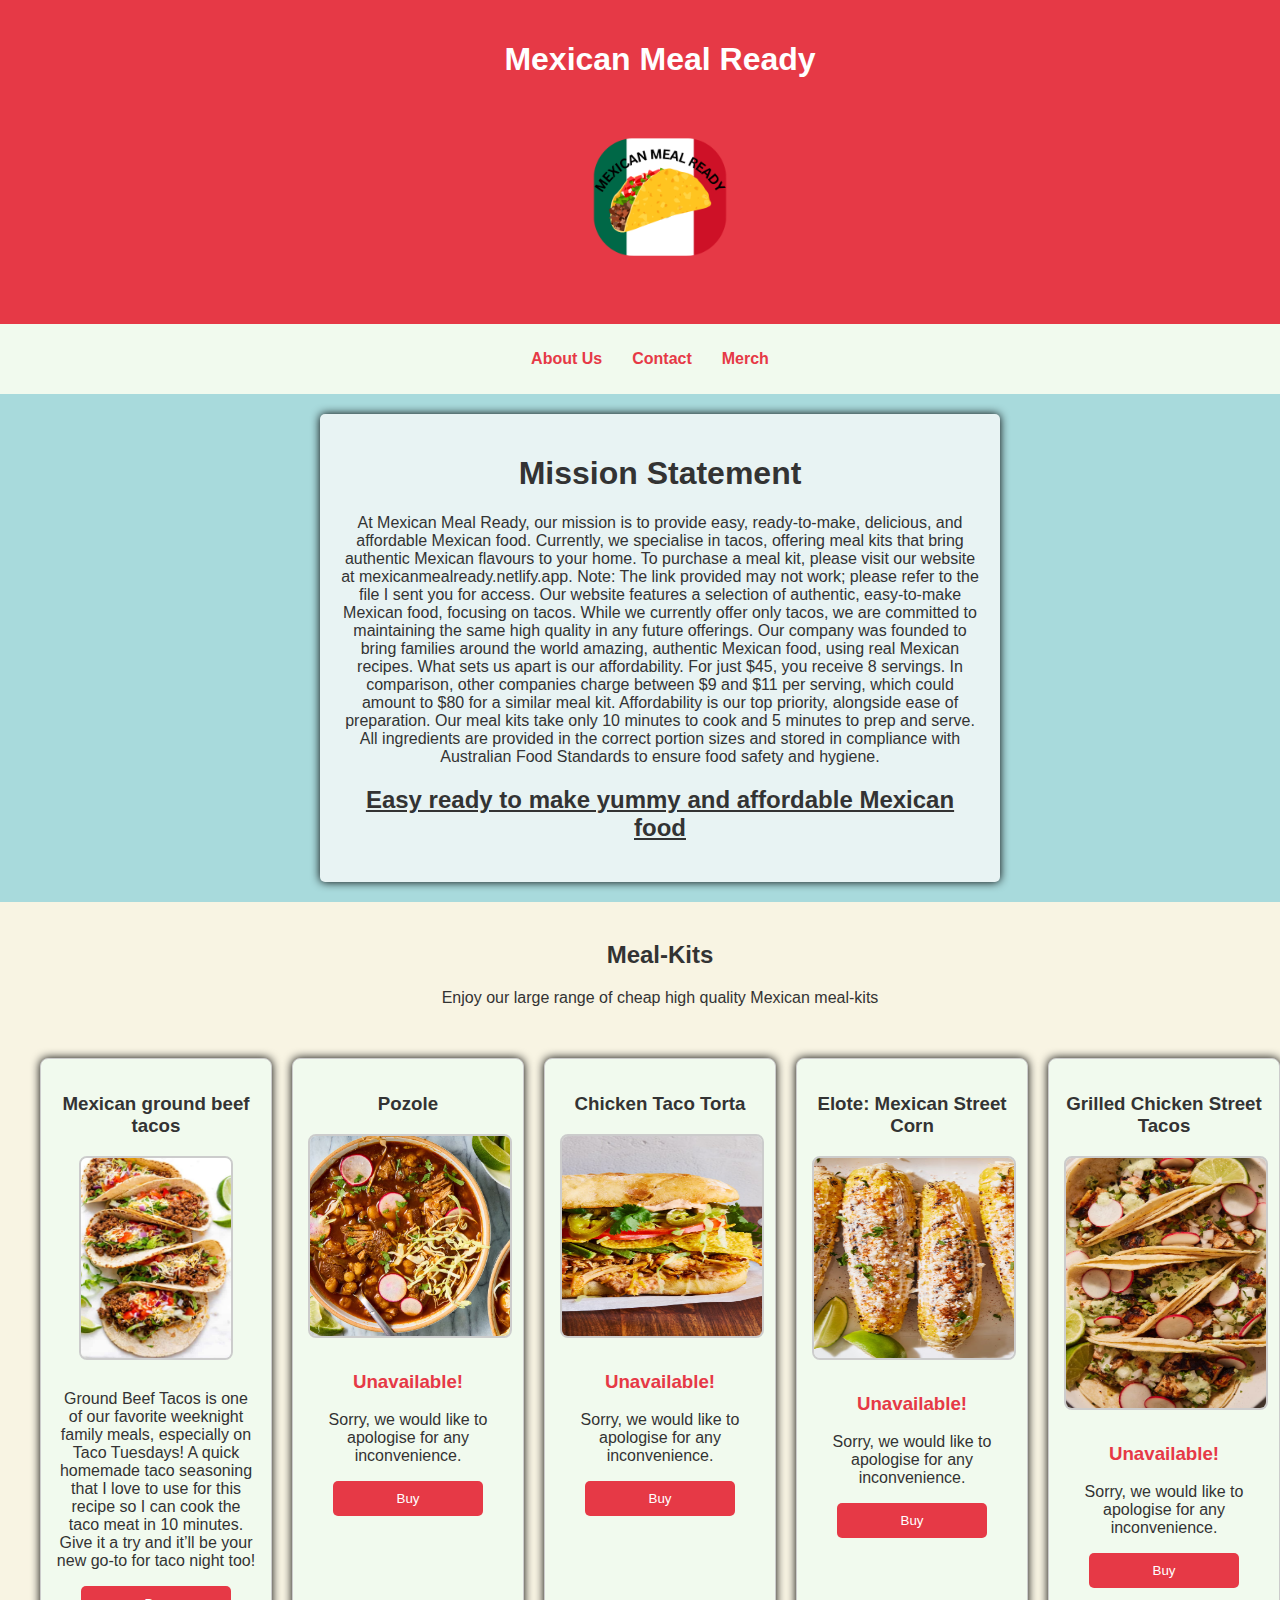
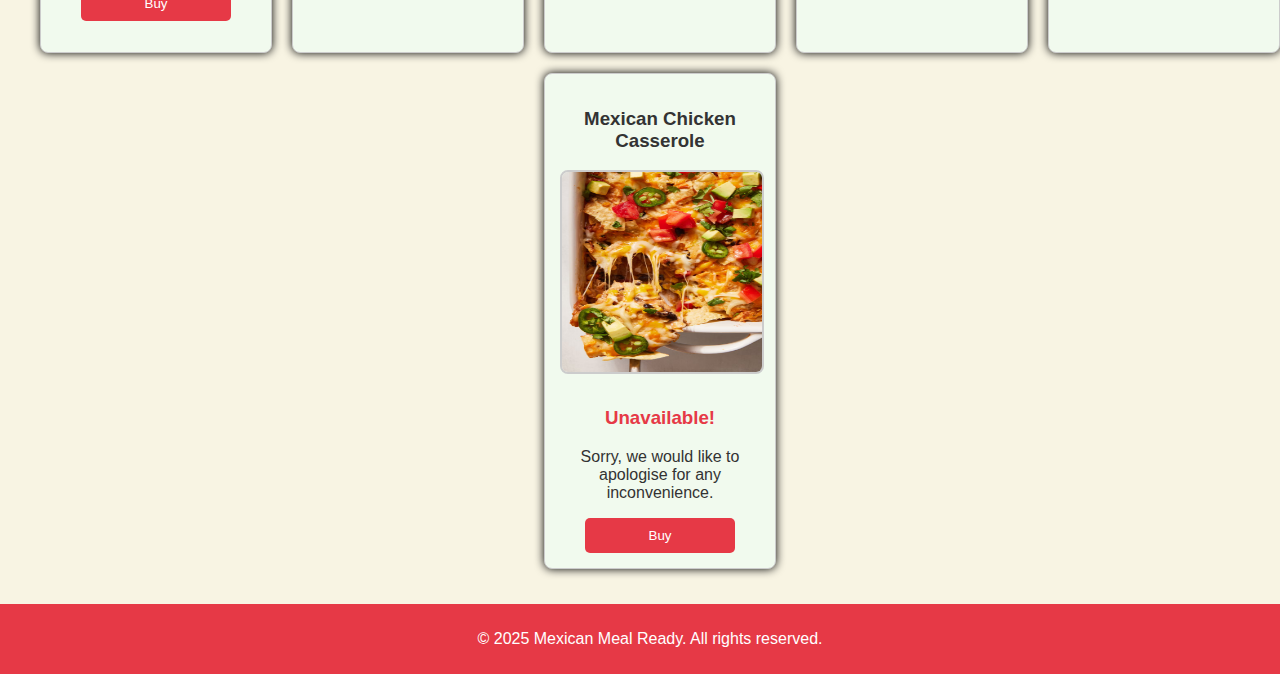
<file: index.html>
<!DOCTYPE html>
<html lang="en">
<head>
    <meta charset="UTF-8">
    <meta name="viewport" content="width=device-width, initial-scale=1.0">
    <title>Mexican Meal Ready</title>
    <link rel="stylesheet" href="styles.css">
</head>
<body>
    <div class="header">
        <h1>Mexican Meal Ready</h1>
        <img src="images/MEXICAN MEAL READY.jpg" alt="Logo" width="200" height="200">
    </div>
    <div class="nav">
        <ul>
            <li><a href="index.html" onclick="navPage()">About Us</a></li>
            <li><a href="index.html" onclick="navPage()">Contact</a></li>
            <li><a href="index.html" onclick="navPage()">Merch</a></li>
        </ul>
    </div>
    <div class="mission-statement-container">
        <div class="mission-statement">
        <h1>Mission Statement</h1>
        <p>
            At Mexican Meal Ready, our mission is to provide easy, ready-to-make, delicious, and affordable Mexican food. Currently, we specialise in tacos, offering meal kits that bring authentic Mexican flavours to your home.

            To purchase a meal kit, please visit our website at mexicanmealready.netlify.app. Note: The link provided may not work; please refer to the file I sent you for access.
            
            Our website features a selection of authentic, easy-to-make Mexican food, focusing on tacos. While we currently offer only tacos, we are committed to maintaining the same high quality in any future offerings.
            
            Our company was founded to bring families around the world amazing, authentic Mexican food, using real Mexican recipes. What sets us apart is our affordability. For just $45, you receive 8 servings. In comparison, other companies charge between $9 and $11 per serving, which could amount to $80 for a similar meal kit.
            
            Affordability is our top priority, alongside ease of preparation. Our meal kits take only 10 minutes to cook and 5 minutes to prep and serve. All ingredients are provided in the correct portion sizes and stored in compliance with Australian Food Standards to ensure food safety and hygiene.
        </p>
        <h2><u>Easy ready to make yummy and affordable Mexican food</u></h2>
        </div>
        </div>
    <div class="main-container">
        <div class="info">
            <h2>Meal-Kits</h2>
            <p>Enjoy our large range of cheap high quality Mexican meal-kits</p>
        </div>
        <div class="MealKits-container">
            <div class="MealKits">
                <h3>Mexican ground beef tacos</h3>
                <img src="images/Ground-Beef-Tacos-9.jpg" alt="taco image" width="150" height="200">
                <p>Ground Beef Tacos is one of our favorite weeknight family meals, especially on Taco Tuesdays! A quick homemade taco seasoning that I love to use for this recipe so I can cook the taco meat in 10 minutes. Give it a try and it’ll be your new go-to for taco night too!<p>
                <a href="Taco page.html"><button>Buy</button></a>
            </div>
            <div class="MealKits">
                <h3>Pozole</h3>
                <img src="images/pozole.jpg" alt="no image" width="200" height="200">
                <h3 class = "Unavailable">Unavailable!</h3>
                <p>Sorry, we would like to apologise for any inconvenience.</p>
                <button onclick="buy()">Buy</button>
            </div>
            <div class="MealKits">
                <h3>Chicken Taco Torta</h3>
                <img src="images/chicken-taco-torta,jpg.avif" alt="no image" width="200" height="200">
                <h3 class = "Unavailable">Unavailable!</h3>
                <p>Sorry, we would like to apologise for any inconvenience.</p>
                <button onclick="buy()">Buy</button>
            </div>
            <div class="MealKits">
                <h3>Elote: Mexican Street Corn</h3>
                <img src="images/elote.jpg" alt="no image" width="200" height="200">
                <h3 class = "Unavailable">Unavailable!</h3>
                <p>Sorry, we would like to apologise for any inconvenience.<p>
                <button onclick="buy()">Buy</button>
            </div>
            <div class="MealKits">
                <h3>Grilled Chicken Street Tacos</h3>
                <img src="images/grilled-chicken-street-tacos.jpg" alt="no image" width="200" height="250">
                <h3 class = "Unavailable">Unavailable!</h3>
                <p>Sorry, we would like to apologise for any inconvenience.<p></p>
                <button onclick="buy()">Buy</button>
            </div>
            <div class="MealKits">
                <h3>Mexican Chicken Casserole</h3>
                <img src="images/mexican-chicken-casserole.jpg" alt="no image" width="200" height="200">
                <h3 class = "Unavailable">Unavailable!</h3>
                <p>Sorry, we would like to apologise for any inconvenience.</p>
                <button onclick="buy()">Buy</button>
            </div>
        </div>
    </div>
    <div class="footer">
        <p>&copy; 2025 Mexican Meal Ready. All rights reserved.</p>
    </div>
    <script>
        function buy(){
            alert("This Meal-kit isn't available right now")
        }
        function navPage(){
            alert("Sorry Luke i couldn't be bothered ")
        }
    </script>
</body>
</html>
</file>
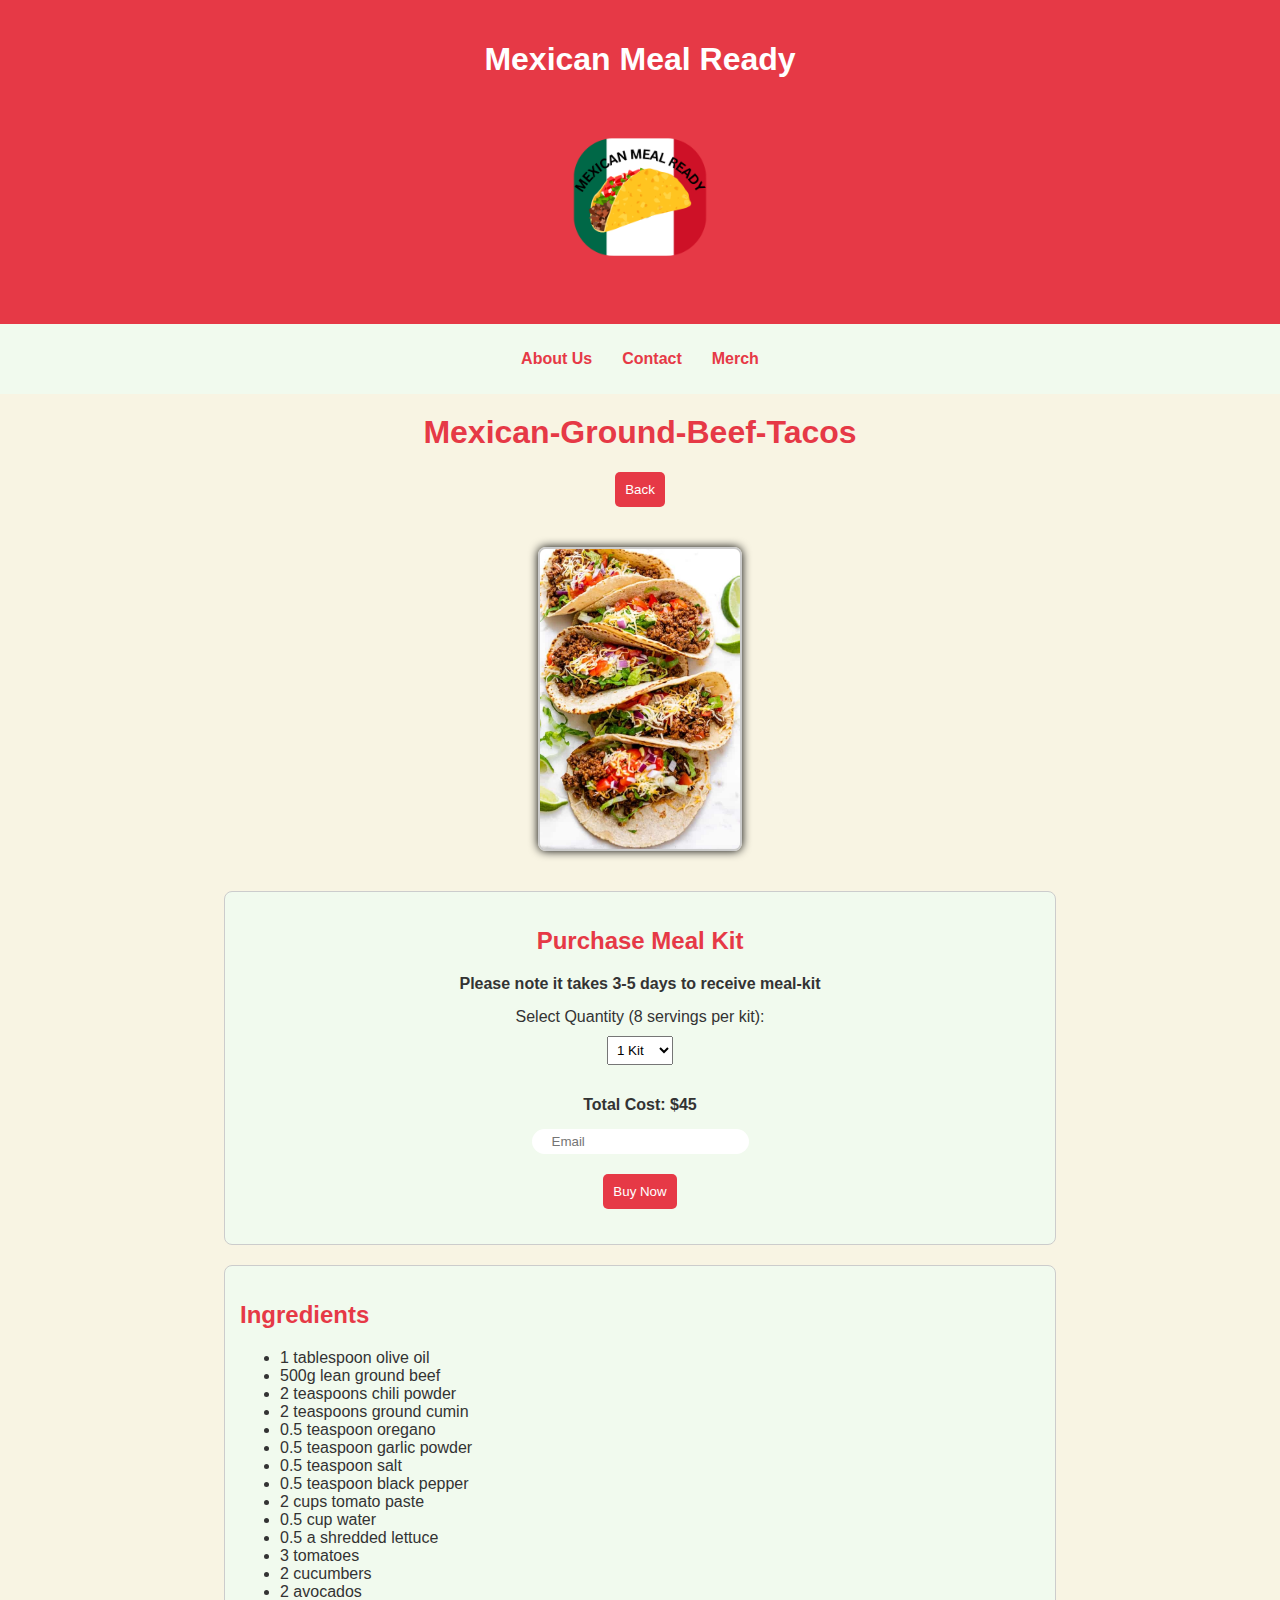
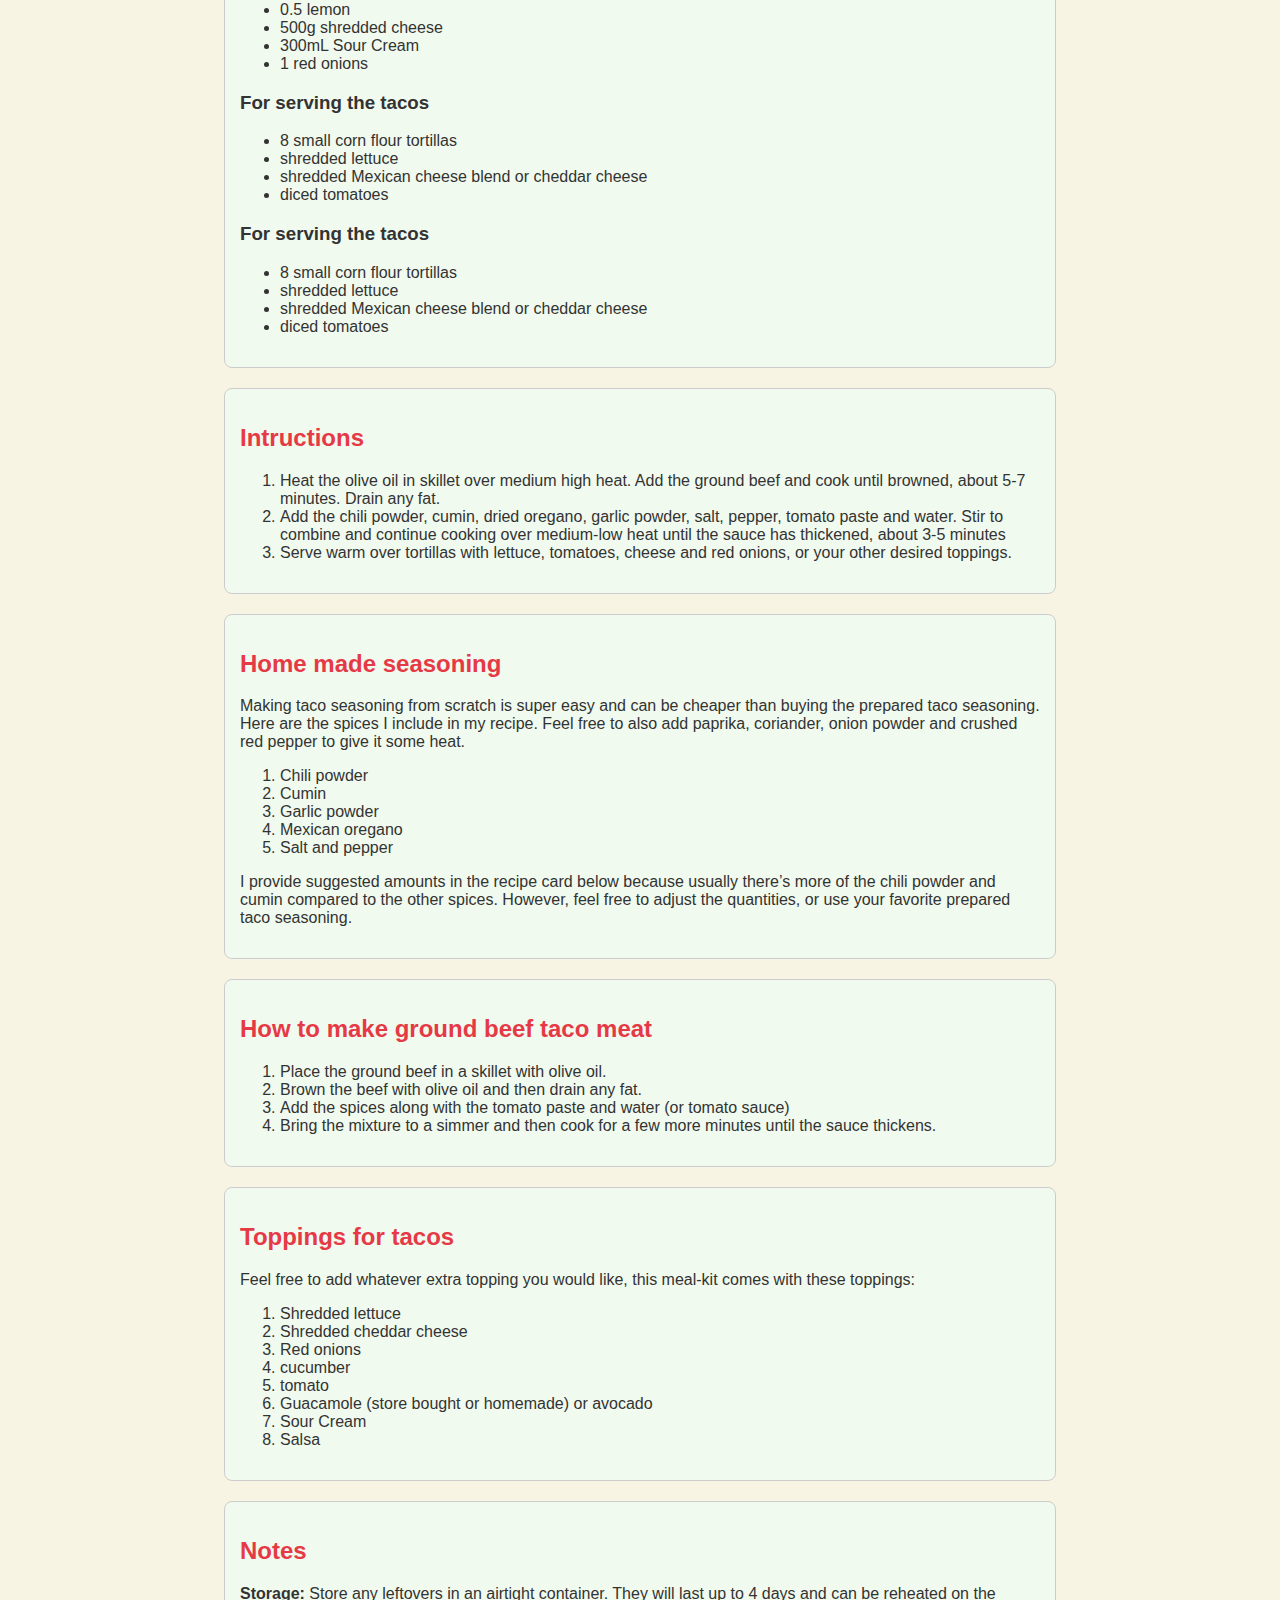
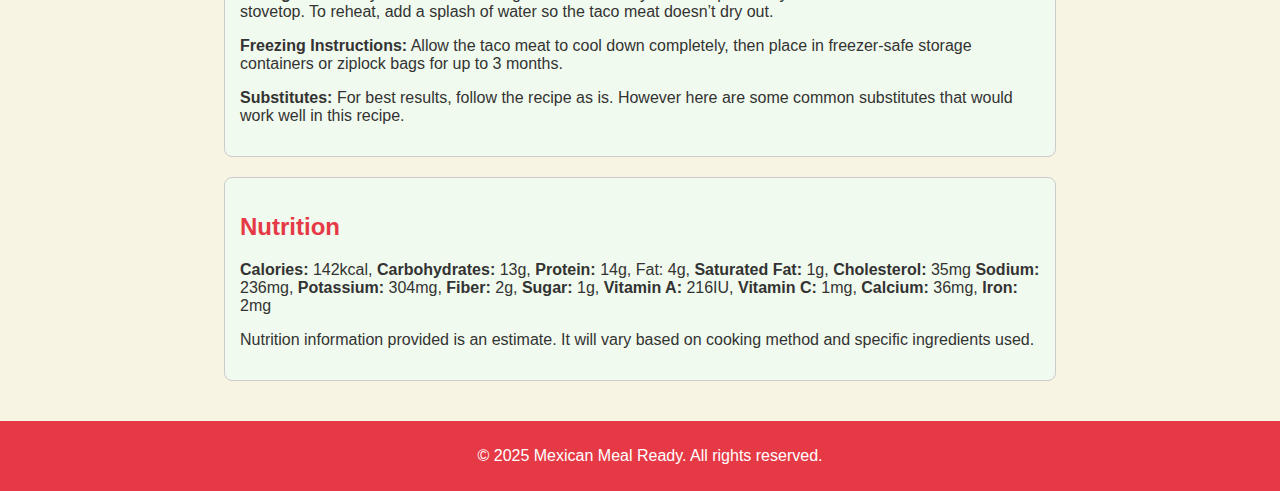
<file: Taco page.html>
<!DOCTYPE html>
<html lang="en">
<head>
    <meta charset="UTF-8">
    <meta name="viewport" content="width=device-width, initial-scale=1.0">
    <title>Ground-Beef-Tacos</title>
    <link rel="stylesheet" href="Taco page.css">
</head>
<body>
    <div class="header">
        <h1>Mexican Meal Ready</h1>
        <img src="images/MEXICAN MEAL READY.jpg" alt="Logo" width="200" height="200">
    </div>
    <div class="nav">
        <ul>
            <li><a href="Taco page.html">About Us</a></li>
            <li><a href="Taco page.html">Contact</a></li>
            <li><a href="Taco page.css">Merch</a></li>
        </ul>
    </div>
    <div class="Ground-Beef-Tacos h1">
    <h1>Mexican-Ground-Beef-Tacos</h1>
    </div>
    <a href="index.html"><button>Back</button></a>
    <div class="main-container">
        <img src="images/Ground-Beef-Tacos-9.jpg" alt="taco image" width="200" height="300">
        <div class="purchase-section">
            <h2>Purchase Meal Kit</h2>
            <p>Please note it takes 3-5 days to receive meal-kit</p>
            <form onsubmit="return handlePurchase()">
                <label for="quantity">Select Quantity (8 servings per kit):</label>
                <select id="quantity" name="quantity" onchange="updateQuantities()">
                    <option value="1">1 Kit</option>
                    <option value="2">2 Kits</option>
                    <option value="3">3 Kits</option>
                    <option value="4">4 Kits</option>
                    <option value="5">5 Kits</option>
                </select>
                <p>Total Cost: <span id="total-cost">$45</span></p>
                <input type="text" id="Email" placeholder="Email" required>
                <button type="submit">Buy Now</button>
            </form>
        </div>                
        <div class="Ingredients">
            <h2>Ingredients</h2>
            <ul>
                <li data-quantity="1">1 tablespoon olive oil</li>
                <li data-quantity="500">500g lean ground beef</li>
                <li data-quantity="2">2 teaspoons chili powder</li>
                <li data-quantity="2">2 teaspoons ground cumin</li>
                <li data-quantity="0.5">0.5 teaspoon oregano</li>
                <li data-quantity="0.5">0.5 teaspoon garlic powder</li>
                <li data-quantity="0.5">0.5 teaspoon salt</li>
                <li data-quantity="0.5">0.5 teaspoon black pepper</li>
                <li data-quantity="2">2 cups tomato paste</li>
                <li data-quantity="0.5">0.5 cup water</li>
                <li data-quantity="0.5">0.5 a shredded lettuce</li>
                <li data-quantity="3">3 tomatoes</li>
                <li data-quantity="2">2 cucumbers</li>
                <li data-quantity="2">2 avocados</li>
                <li data-quantity="0.5">0.5 lemon</li>
                <li data-quantity="500">500g shredded cheese</li>
                <li data-quantity="300">300mL Sour Cream</li>
                <li data-quantity="1">1 red onions</li>
            </ul>
            <h3>For serving the tacos</h3>
            <ul>
                <li data-quantity="8">8 small corn flour tortillas</li>
                <li>shredded lettuce</li>
                <li>shredded Mexican cheese blend or cheddar cheese</li>
                <li>diced tomatoes</li>
            </ul>
            <h3>For serving the tacos</h3>
            <ul>
                <li data-quantity="8">8 small corn flour tortillas</li>
                <li>shredded lettuce</li>
                <li>shredded Mexican cheese blend or cheddar cheese</li>
                <li>diced tomatoes</li>
            </ul>
        </div>
        <div class="Intructions">
            <h2>Intructions</h2>
            <ol>
                <li>Heat the olive oil in skillet over medium high heat. Add the ground beef and cook until browned, about 5-7 minutes. Drain any fat.</li>
                <li>Add the chili powder, cumin, dried oregano, garlic powder, salt, pepper, tomato paste and water. Stir to combine and continue cooking over medium-low heat until the sauce has thickened, about 3-5 minutes</li>
                <li>Serve warm over tortillas with lettuce, tomatoes, cheese and red onions, or your other desired toppings.</li>
            </ol>
        </div>
        <div class="home-made-seasoning">
            <h2>Home made seasoning</h2>
            <p>Making taco seasoning from scratch is super easy and can be cheaper than buying the prepared taco seasoning. Here are the spices I include in my recipe. Feel free to also add paprika, coriander, onion powder and crushed red pepper to give it some heat.</p>
            <ol>
                <li>Chili powder</li>
                <li>Cumin</li>
                <li>Garlic powder</li>
                <li>Mexican oregano</li>
                <li>Salt and pepper</li>
            </ol>
            <p>I provide suggested amounts in the recipe card below because usually there’s more of the chili powder and cumin compared to the other spices. However, feel free to adjust the quantities, or use your favorite prepared taco seasoning.</p>
        </div>
        <div class="how-to-taco-meat">
            <h2>How to make ground beef taco meat</h2>
            <ol>
                <li>Place the ground beef in a skillet with olive oil.</li>
                <li>Brown the beef with olive oil and then drain any fat.</li>
                <li>Add the spices along with the tomato paste and water (or tomato sauce)</li>
                <li>Bring the mixture to a simmer and then cook for a few more minutes until the sauce thickens.</li>
            </ol>
        </div>
        <div class="toppings-for-tacos">
            <h2>Toppings for tacos</h2>
            <p>Feel free to add whatever extra topping you would like, this meal-kit comes with these toppings:</p>
            <ol>
                <li>Shredded lettuce</li>
                <li>Shredded cheddar cheese</li>
                <li>Red onions</li>
                <li>cucumber</li>
                <li>tomato</li>
                <li>Guacamole (store bought or homemade) or avocado</li>
                <li>Sour Cream</li>
                <li>Salsa</li>
            </ol>
        </div>
        <div class="notes">
            <h2>Notes</h2>
            <p><b>Storage:</b> Store any leftovers in an airtight container. They will last up to 4 days and can be reheated on the stovetop. To reheat, add a splash of water so the taco meat doesn’t dry out.</p>
                <p><b>Freezing Instructions:</b> Allow the taco meat to cool down completely, then place in freezer-safe storage containers or ziplock bags for up to 3 months.</p>
                <p><b>Substitutes:</b> For best results, follow the recipe as is. However here are some common substitutes that would work well in this recipe.</p>
        </div>
        <div class="nutrition">
            <h2>Nutrition</h2>
            <p><b>Calories:</b> 142kcal, <b>Carbohydrates:</b> 13g, <b>Protein:</b> 14g, Fat: 4g, <b>Saturated Fat:</b> 1g, <b>Cholesterol:</b> 35mg <b>Sodium:</b> 236mg, <b>Potassium:</b> 304mg, <b>Fiber:</b> 2g, <b>Sugar:</b> 1g, <b>Vitamin A:</b> 216IU, <b>Vitamin C:</b> 1mg, <b>Calcium:</b> 36mg, <b>Iron:</b> 2mg</p>
            <p>Nutrition information provided is an estimate. It will vary based on cooking method and specific ingredients used.</p>
        </div>
    </div>
    <div class="footer">
        <p>&copy; 2025 Mexican Meal Ready. All rights reserved.</p>
    </div>
    <script>
        function updateQuantities() {
            const quantity = document.getElementById('quantity').value;
            const ingredients = document.querySelectorAll('.Ingredients ul li');

            ingredients.forEach(ingredient => {
                const baseQuantity = ingredient.getAttribute('data-quantity');
                if (baseQuantity) {
                    const newQuantity = baseQuantity * quantity;
                    ingredient.textContent = ingredient.textContent.replace(/^[\d.]+/, newQuantity);
                }
            });

            const totalCost = 45 * quantity;
            document.getElementById('total-cost').textContent = `\$${totalCost}`;
        }

        function handlePurchase() {
            alert('Thank you for buying our Meal-Kit!');
            window.location.href = 'Mexican Meal Ready.html';
            return false; // Prevent form submission
        }
    </script>
</body>
</html>
</file>
<file: styles.css>
body {
    font-family: 'Arial', sans-serif;
    margin: 0;
    padding: 0;
    background-color: #f8f4e3;
    color: #333;
    overflow-x: hidden;
}

.header {
    background-color: #e63946;
    color: white;
    text-align: center;
    padding: 20px;
    width: 100%;
}

.nav {
    background-color: #f1faee;
    padding: 10px;
    width: 100%;
}

.nav ul {
    list-style-type: none;
    display: flex;
    justify-content: center;
    padding: 0;
}

.nav li {
    margin: 0 15px;
}

.nav a {
    text-decoration: none;
    color: #e63946;
    font-weight: bold;
}

.mission-statement-container {
    background-color: #a8dadc;
    padding: 20px;
    text-align: center;
    width: 100%;
    display: flex;
    justify-content: center;
}
.mission-statement{
    background-color: #e8f3f3;
    padding: 20px;
    text-align: center;
    width: 50%;
    border-radius: 5px;
    box-shadow: 0  0 10px black;
}

.main-container {
    display: flex;
    flex-direction: column;
    align-items: center;
    padding: 20px;
    width: 100%;
}

.info {
    max-width: 800px;
    text-align: center;
    margin-bottom: 20px;
}

.MealKits-container {
    display: flex;
    flex-wrap: wrap;
    justify-content: center;
    gap: 20px;
    flex-basis: 200px;
    padding: 15px;
}

.MealKits {
    background-color: #f1faee;
    border: 1px solid #ccc;
    border-radius: 8px;
    padding: 15px;
    width: 200px;
    text-align: center;
    box-shadow: 0 0 10px black;
}
.MealKits:hover{
    background-color: #f58b8b;
}
.MealKits:first-child:hover{
    background-color: #a6f58b;
}
.MealKits img {
    border-radius: 8px;
    margin-bottom: 10px;
    border: 2px solid;
    border-color: #ccc;
}

.MealKits button {
    background-color: #e63946;
    color: white;
    border: none;
    padding: 10px;
    border-radius: 5px;
    cursor: pointer;
    text-decoration: none;
    width: 75%;
    transition: 0.4s;
}

.MealKits button a {
    color: white;
    text-decoration: none;
}

.MealKits button:hover {
    background-color: #ee5060;
    scale: 1.05;
}

.footer {
    background-color: #e63946;
    color: white;
    text-align: center;
    padding: 10px;
    width: 100%;
    bottom: 0;
}
.Unavailable{
    color: #e63946;
}
</file>
<file: Taco page.css>
/* Ground-Beef-Tacos.css */

body {
    font-family: 'Arial', sans-serif;
    margin: 0;
    padding: 0;
    background-color: #f8f4e3;
    color: #333;
    width: 100%;
    overflow-x: hidden;
}

.header {
    background-color: #e63946;
    color: white;
    text-align: center;
    padding: 20px;
}

.nav {
    background-color: #f1faee;
    padding: 10px;
}

.nav ul {
    list-style-type: none;
    display: flex;
    justify-content: center;
    padding: 0;
}

.nav li {
    margin: 0 15px;
}

.nav a {
    text-decoration: none;
    color: #e63946;
    font-weight: bold;
}

.Ground-Beef-Tacos h1 {
    text-align: center;
    color: #e63946;
    margin-top: 20px;
}

button {
    background-color: #e63946;
    color: white;
    border: none;
    padding: 10px;
    border-radius: 5px;
    cursor: pointer;
    text-decoration: none;
    display: block;
    margin: 20px auto;
    transition: 0.3s;
}

a {
    color: white;
    text-decoration: none;
}

button:hover {
    background-color: #d62839;
}

.main-container {
    display: flex;
    flex-direction: column;
    align-items: center;
    padding: 20px;
}

.main-container img {
    border-radius: 8px;
    margin-bottom: 20px;
    border: 2px solid;
    border-color: #ccc;
    box-shadow: 0 0 10px black;
}

.Ingredients, .Intructions, .home-made-seasoning, .how-to-taco-meat, .toppings-for-tacos, .notes, .nutrition {
    background-color: #f1faee;
    border: 1px solid #ccc;
    border-radius: 8px;
    padding: 15px;
    width: 80%;
    max-width: 800px;
    margin-bottom: 20px;
}

h2 {
    color: #e63946;
}

.footer {
    background-color: #e63946;
    color: white;
    text-align: center;
    padding: 10px;
    width: 100%;
    bottom: 0;
}
.purchase-section {
    background-color: #f1faee;
    border: 1px solid #ccc;
    border-radius: 8px;
    padding: 15px;
    width: 80%;
    max-width: 800px;
    margin: 20px auto;
    text-align: center;
}

.purchase-section h2 {
    color: #e63946;
}

.purchase-section form {
    display: flex;
    flex-direction: column;
    align-items: center;
}

.purchase-section label {
    margin-bottom: 10px;
}

.purchase-section select {
    padding: 5px;
    margin-bottom: 15px;
}

.purchase-section p {
    font-weight: bold;
    margin-bottom: 15px;
}

.purchase-section button {
    background-color: #e63946;
    color: white;
    border: none;
    padding: 10px;
    border-radius: 5px;
    cursor: pointer;
    text-decoration: none;
}

.purchase-section button:hover {
    background-color: #d62839;
}
#Email{
    padding: 5px 20px;
    border-radius: 20px;
    border: none;
}
#Email:hover{
    border: black 1px solid;
}
</file>
